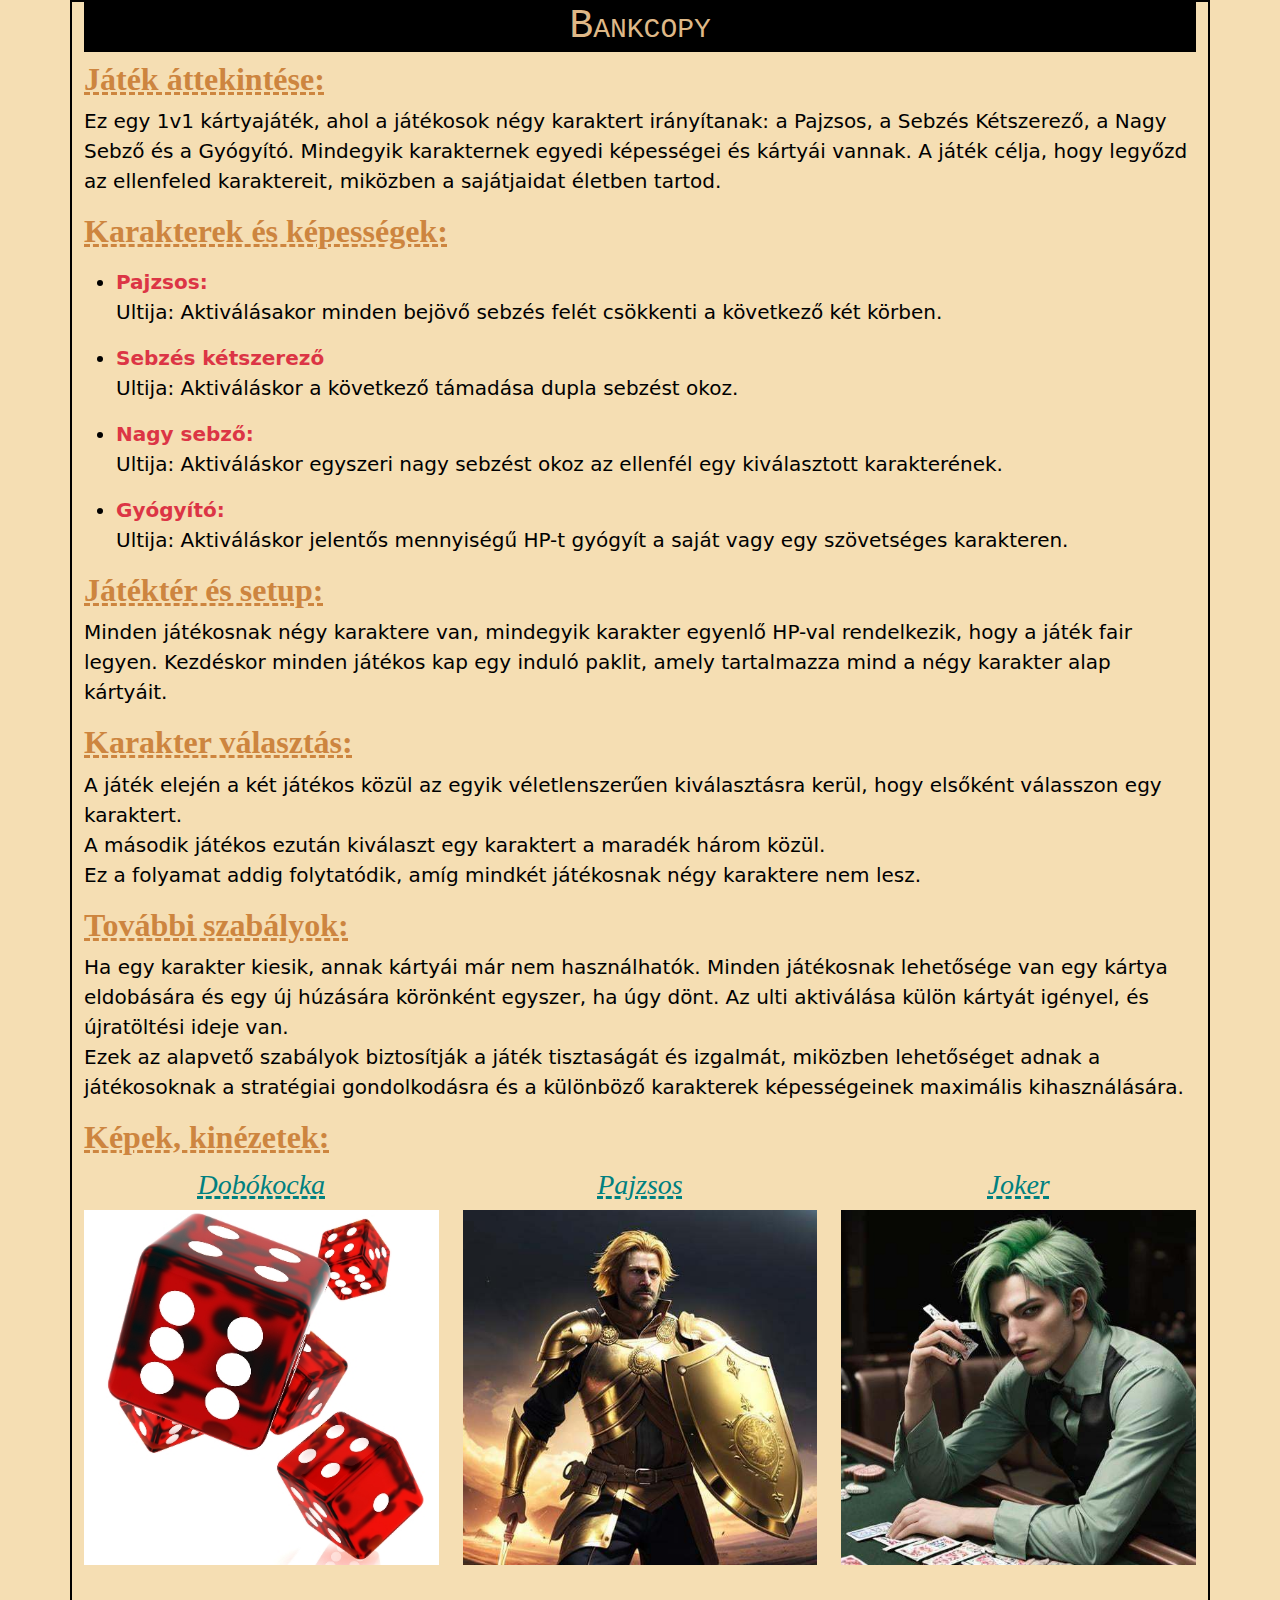
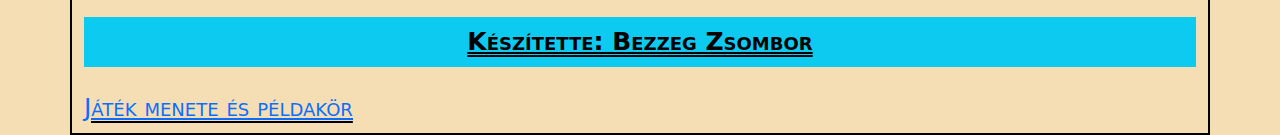
<file: html/index.html>
<!DOCTYPE html>

<head>
    <html lang="hu">
    <meta charset="UTF-8">
    <meta name="viewport" content="width=device-width, initial-scale=1.0">
    <link href="https://cdn.jsdelivr.net/npm/bootstrap@5.3.3/dist/css/bootstrap.min.css" rel="stylesheet" integrity="sha384-QWTKZyjpPEjISv5WaRU9OFeRpok6YctnYmDr5pNlyT2bRjXh0JMhjY6hW+ALEwIH" crossorigin="anonymous">
    <link rel="stylesheet" href="style.css">
    <title></title>
</head>

<body class="container">
    <h1 class="text-center">Bankcopy</h1>

<header>
   
    <h2>Játék áttekintése:</h2>
    <p>Ez egy 1v1 kártyajáték, ahol a játékosok négy karaktert irányítanak: a Pajzsos, a Sebzés Kétszerező, a Nagy Sebző és a Gyógyító. Mindegyik karakternek egyedi képességei és kártyái vannak. A játék célja, hogy legyőzd az ellenfeled karaktereit, miközben a sajátjaidat életben tartod.</p>
   
</header>

<tartalom>

   <h2>Karakterek és képességek:</h2>
<ul>
   <p>	<li><strong class="text-danger" >Pajzsos:</strong></li>

        Ultija: Aktiválásakor minden bejövő sebzés felét csökkenti a következő két körben.</p>
  
        <p>	<li><strong class="text-danger">Sebzés kétszerező</strong></li>
           Ultija: Aktiváláskor a következő támadása dupla sebzést okoz.</p>
   
   
           <p>	<li><strong class="text-danger">Nagy sebző:</strong></li>
           Ultija: Aktiváláskor egyszeri nagy sebzést okoz az ellenfél egy kiválasztott karakterének.</p>

   
           <p> 	<li><strong class="text-danger">Gyógyító:</strong></li>
           Ultija: Aktiváláskor jelentős mennyiségű HP-t gyógyít a saját vagy egy szövetséges karakteren.</p>
</ul>   
   
    
   
   
   
    <h2>Játéktér és setup:</h2>
   <p>Minden játékosnak négy karaktere van, mindegyik karakter egyenlő HP-val rendelkezik, hogy a játék fair legyen.
   Kezdéskor minden játékos kap egy induló paklit, amely tartalmazza mind a négy karakter alap kártyáit.</p>
   
   
   
   <h2>Karakter választás:</h2>
   <p>A játék elején a két játékos közül az egyik véletlenszerűen kiválasztásra kerül, hogy elsőként válasszon egy karaktert.
       <br>A második játékos ezután kiválaszt egy karaktert a maradék három közül.
       <br>Ez a folyamat addig folytatódik, amíg mindkét játékosnak négy karaktere nem lesz.</p>

    
    
    

    
    <h2>További szabályok:</h2>
    <p>Ha egy karakter kiesik, annak kártyái már nem használhatók.
        Minden játékosnak lehetősége van egy kártya eldobására és egy új húzására körönként egyszer, ha úgy dönt.
        Az ulti aktiválása külön kártyát igényel, és újratöltési ideje van.
        <br>Ezek az alapvető szabályok biztosítják a játék tisztaságát és izgalmát, miközben lehetőséget adnak a játékosoknak a stratégiai gondolkodásra és a különböző karakterek 
        képességeinek maximális kihasználására.</p> 
    
</tartalom>

    <section class="row pb-5" id="kepp">
        <div class="col-12">
            <h2>Képek, kinézetek:</h2>
        </div>
        <article class="col-12 col-md-6 col-lg-4 my-1">
            <h3 class="text-center">Dobókocka</h3>
            <img class="img-fluid" src="../képek/image.png" alt="">
        </article>
        <article class="col-12 col-md-6 col-lg-4 my-1">
            <h3 class="text-center">Pajzsos</h3>
            <img class="img-fluid" src="../képek/sz1.jpg" alt="">
        </article>
        <article class="col-12 col-md-6 col-lg-4 my-1">
            <h3 class="text-center">Joker</h3>
            <img class="img-fluid" src="../képek/sz2.jpg" alt="">
        </article>
        
        </article>
    </section>
    
    <footer>  
        <p class="bg-info text-center" ><strong>Készítette: Bezzeg Zsombor</strong></p>
        <a href="index2.html">Játék menete és példakör</a>
    </footer>
    
</body>

</html>
</file>
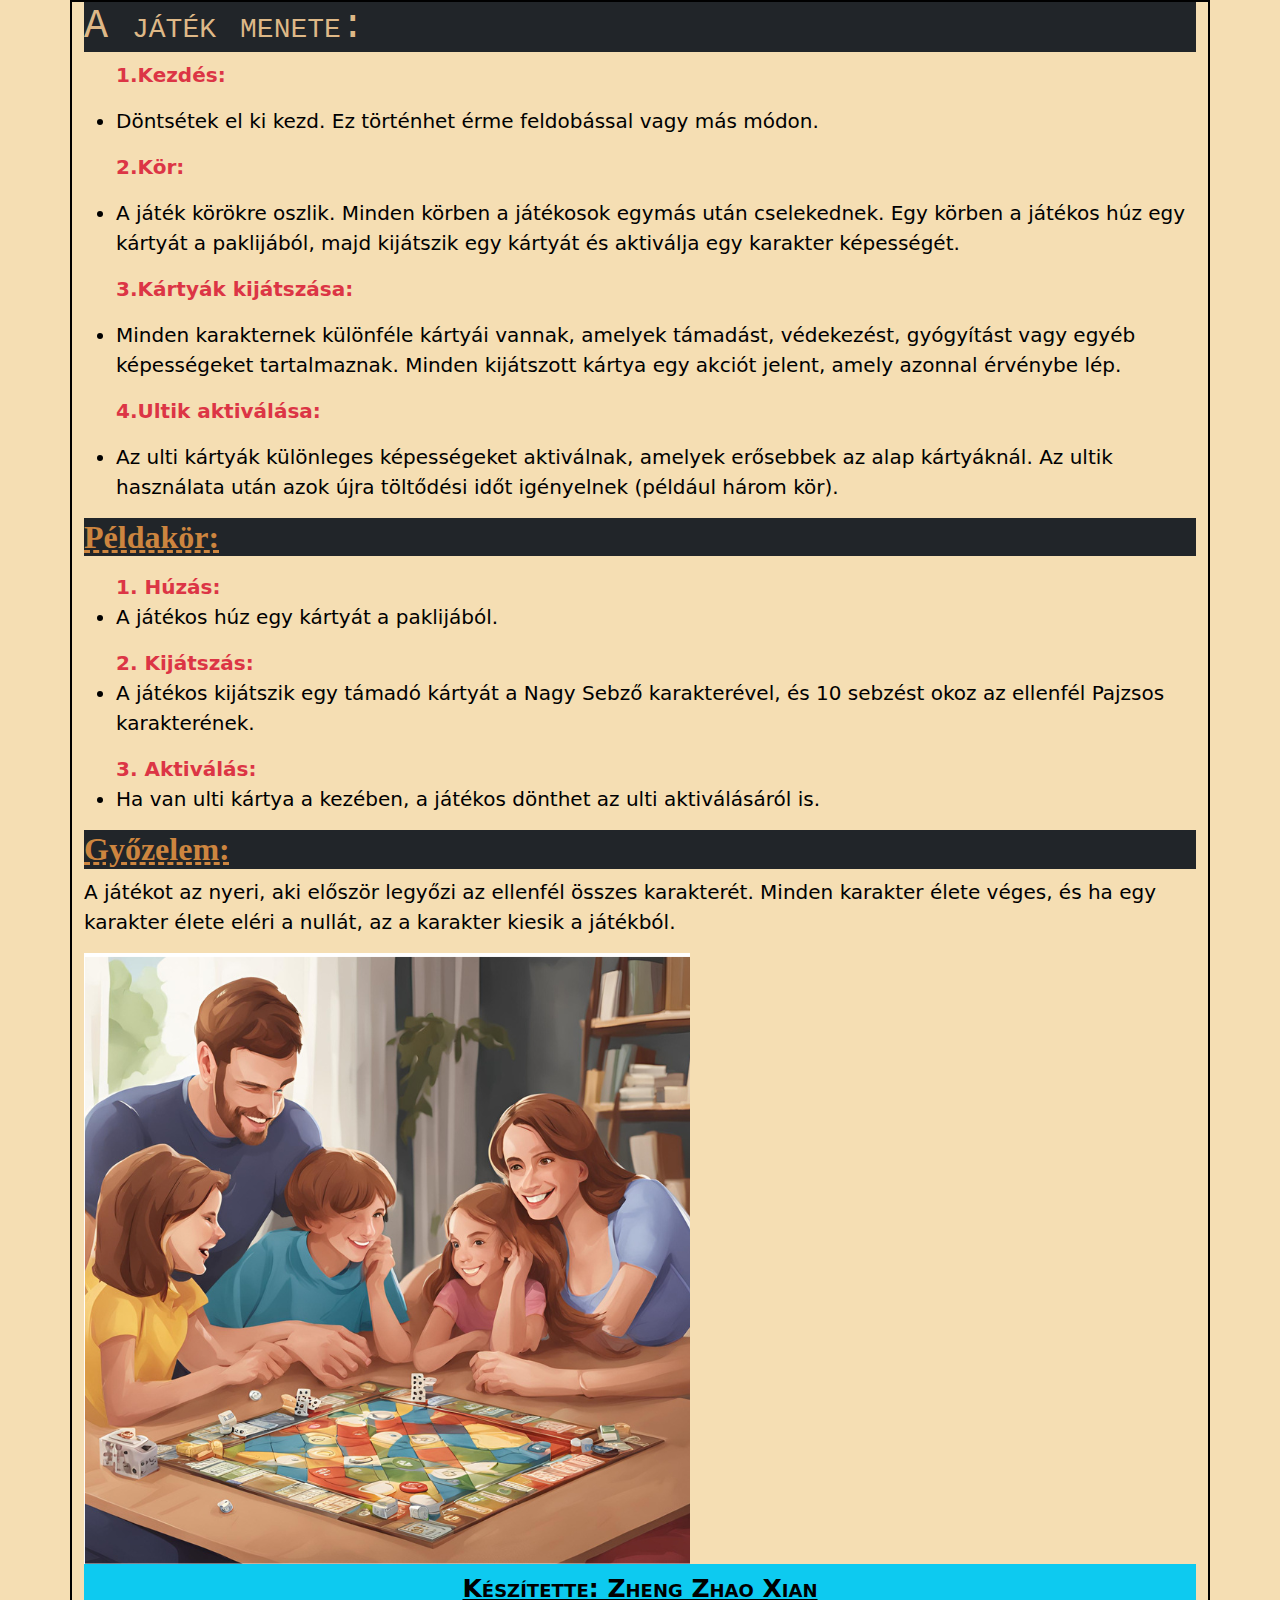
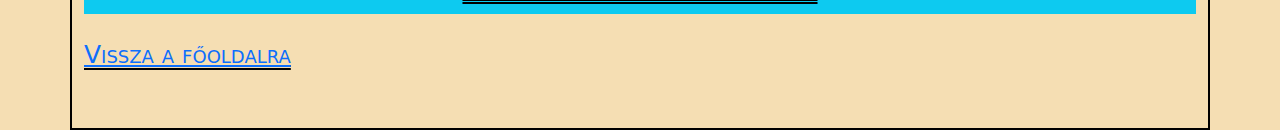
<file: html/index2.html>
<!DOCTYPE html>
<html lang="en">
<head>
    <meta charset="UTF-8">
    <meta name="viewport" content="width=device-width, initial-scale=1.0">
    <link href="https://cdn.jsdelivr.net/npm/bootstrap@5.3.3/dist/css/bootstrap.min.css" rel="stylesheet" integrity="sha384-QWTKZyjpPEjISv5WaRU9OFeRpok6YctnYmDr5pNlyT2bRjXh0JMhjY6hW+ALEwIH" crossorigin="anonymous">
    <link rel="stylesheet" href="style.css">
    <title></title>
</head>

<body class="container">

<header>
    <h1 class="text-start bg-dark">A játék menete:</h1>
</header>  

<tartalom>
<ul>
    <strong><p class="text-danger">1.Kezdés:</p></strong>
        	<li> <p>Döntsétek el ki kezd. Ez történhet érme feldobással vagy más módon.</p></li>
    <strong><p class="text-danger">2.Kör:</p></strong>
        	<li> <p>A játék körökre oszlik. Minden körben a játékosok egymás után cselekednek.
        	Egy körben a játékos húz egy kártyát a paklijából, majd kijátszik egy kártyát és aktiválja egy karakter képességét.</p></li>
    <strong><p class="text-danger">3.Kártyák kijátszása:</p></strong>
        	<li> <p>Minden karakternek különféle kártyái vannak, amelyek támadást, védekezést, gyógyítást vagy egyéb képességeket tartalmaznak.
        	Minden kijátszott kártya egy akciót jelent, amely azonnal érvénybe lép.</p></li>
    <strong><p class="text-danger">4.Ultik aktiválása:</p></strong>
        	<li> <p>Az ulti kártyák különleges képességeket aktiválnak, amelyek erősebbek az alap kártyáknál.
        	Az ultik használata után azok újra töltődési időt igényelnek (például három kör).</p></li>
</ul>
    
    
<h2 class="bg-dark">Példakör:</h2>
   <p> 
<ul>
    <strong class="text-danger">1. Húzás:</strong>
    <li><p>A játékos húz egy kártyát a paklijából.</p></li>
    <strong class="text-danger">2. Kijátszás:</strong>
    <li><p>A játékos kijátszik egy támadó kártyát a Nagy Sebző karakterével, és 10 sebzést okoz az ellenfél Pajzsos karakterének.</p></li>
    <strong class="text-danger">3. Aktiválás:</strong>
    <li><p>Ha van ulti kártya a kezében, a játékos dönthet az ulti aktiválásáról is.</p></li>
</ul>
    </p>
    
    
    <h2 class="bg-dark">Győzelem:</h2>
    <p>	A játékot az nyeri, aki először legyőzi az ellenfél összes karakterét.
        Minden karakter élete véges, és ha egy karakter élete eléri a nullát, az a karakter kiesik a játékból.</p>
</tartalom>


    <section class="row pb-5" class="kep">
        <div class="col-12">
        </div>
        <article class="">
            <img class="img-fluid" src="../képek/tarsas.png" alt="Társas">
        </article>
        
             
            <footer>  
                <p class="bg-info text-center" ><strong>Készítette: Zheng Zhao Xian</strong></p>
                <a href="index.html">Vissza a főoldalra</a>
            </footer>
        
</body>
</html>
</file>
<file: html/style.css>
body{
    color: black;  
    background-color: wheat;
    font-size: 20px;
    border: 2px solid black;
    

}
h1{
    font-family: Courier New;
    background-color: black;
    line-height: 50px;
    color:burlywood;
    font-variant-caps: small-caps;
}
h2{
    color:peru;
    text-decoration: dashed underline;
    font-weight: bold;
    font-family: Times New Roman;
}

h3{
    text-decoration: dashed underline;
    color:teal;
    font-style: italic;
    font-family:  Verdana;

}
footer{
line-height: 50px;  
font-size: 25px;  
font-variant-caps:small-caps;
text-decoration: double underline;
}
a:hover{
    background-color: white;
    color: black;
    text-decoration: none;
}
</file>
